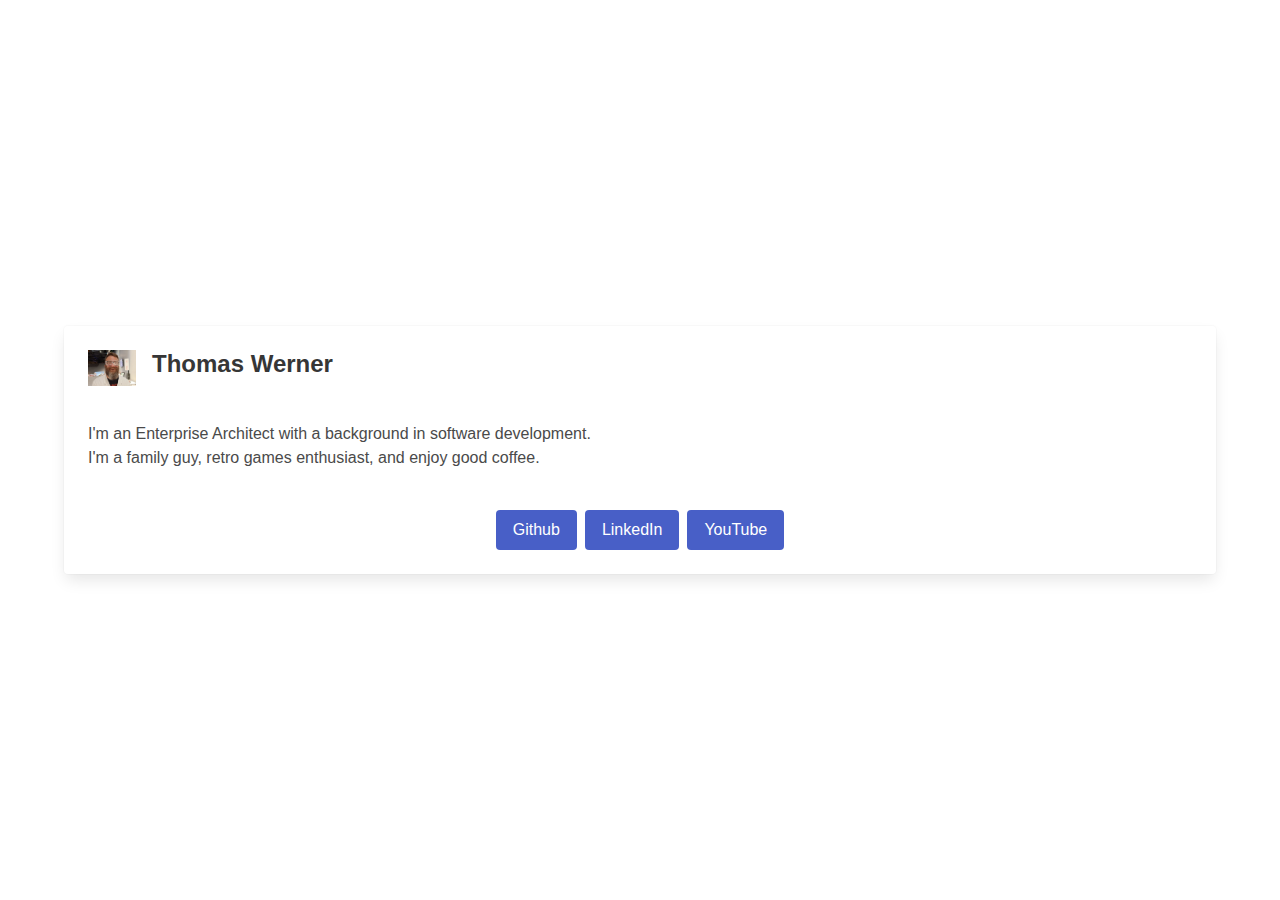
<file: index.html>
<!DOCTYPE html>
<html lang="en">
  <head>
    <meta charset="UTF-8" />
    <meta name="viewport" content="width=device-width, initial-scale=1.0" />
    <meta http-equiv="X-UA-Compatible" content="ie=edge" />
    <title>Thomas Werner</title>
    <link rel="stylesheet" href="css/bulma.min.css" />
    <link rel="stylesheet" href="css/index.css" />
    <script async type="text/javascript" src="js/bulma.js"></script>
  </head>

  <body style="position: relative">
    <div  style="margin: 0; position: absolute; top: 50%; transform: translateY(-50%); width: 100%;" >
    <div class="container">
      <div class="card">
        <div class="card-content">
          <div class="media">
            <div class="media-left">
              <figure class="image is-48x48">
                <img src="images/tom_20230801.jpg" alt="That's me" />
              </figure>
            </div>
            <div class="media-content">
              <p class="title is-4">Thomas Werner</p>              
            </div>
          </div>

          <div class="content">
            <p>
              I'm an Enterprise Architect with a background in software development.<br>
              I'm a family guy, retro games enthusiast, and enjoy good coffee.<br><br>
            </p>

            <div class="buttons is-centered">
              <a href="https://github.com/huddeldaddel" class="button is-link"
                >Github</a
              >
              <a
                href="https://www.linkedin.com/in/t-werner"
                class="button is-link"
                >LinkedIn</a
              >
              <a
                href="https://www.youtube.com/channel/UCzZqwKAbXmn_azXxBgwWS3g"
                class="button is-link"
                >YouTube</a
              >
            </div>
          </div>
        </div>
      </div>
    </div>
</div>
  </body>
</html>
</file>
<file: css/index.css>
html, body {
  height: 100%;
  width: 100%;
}
</file>
